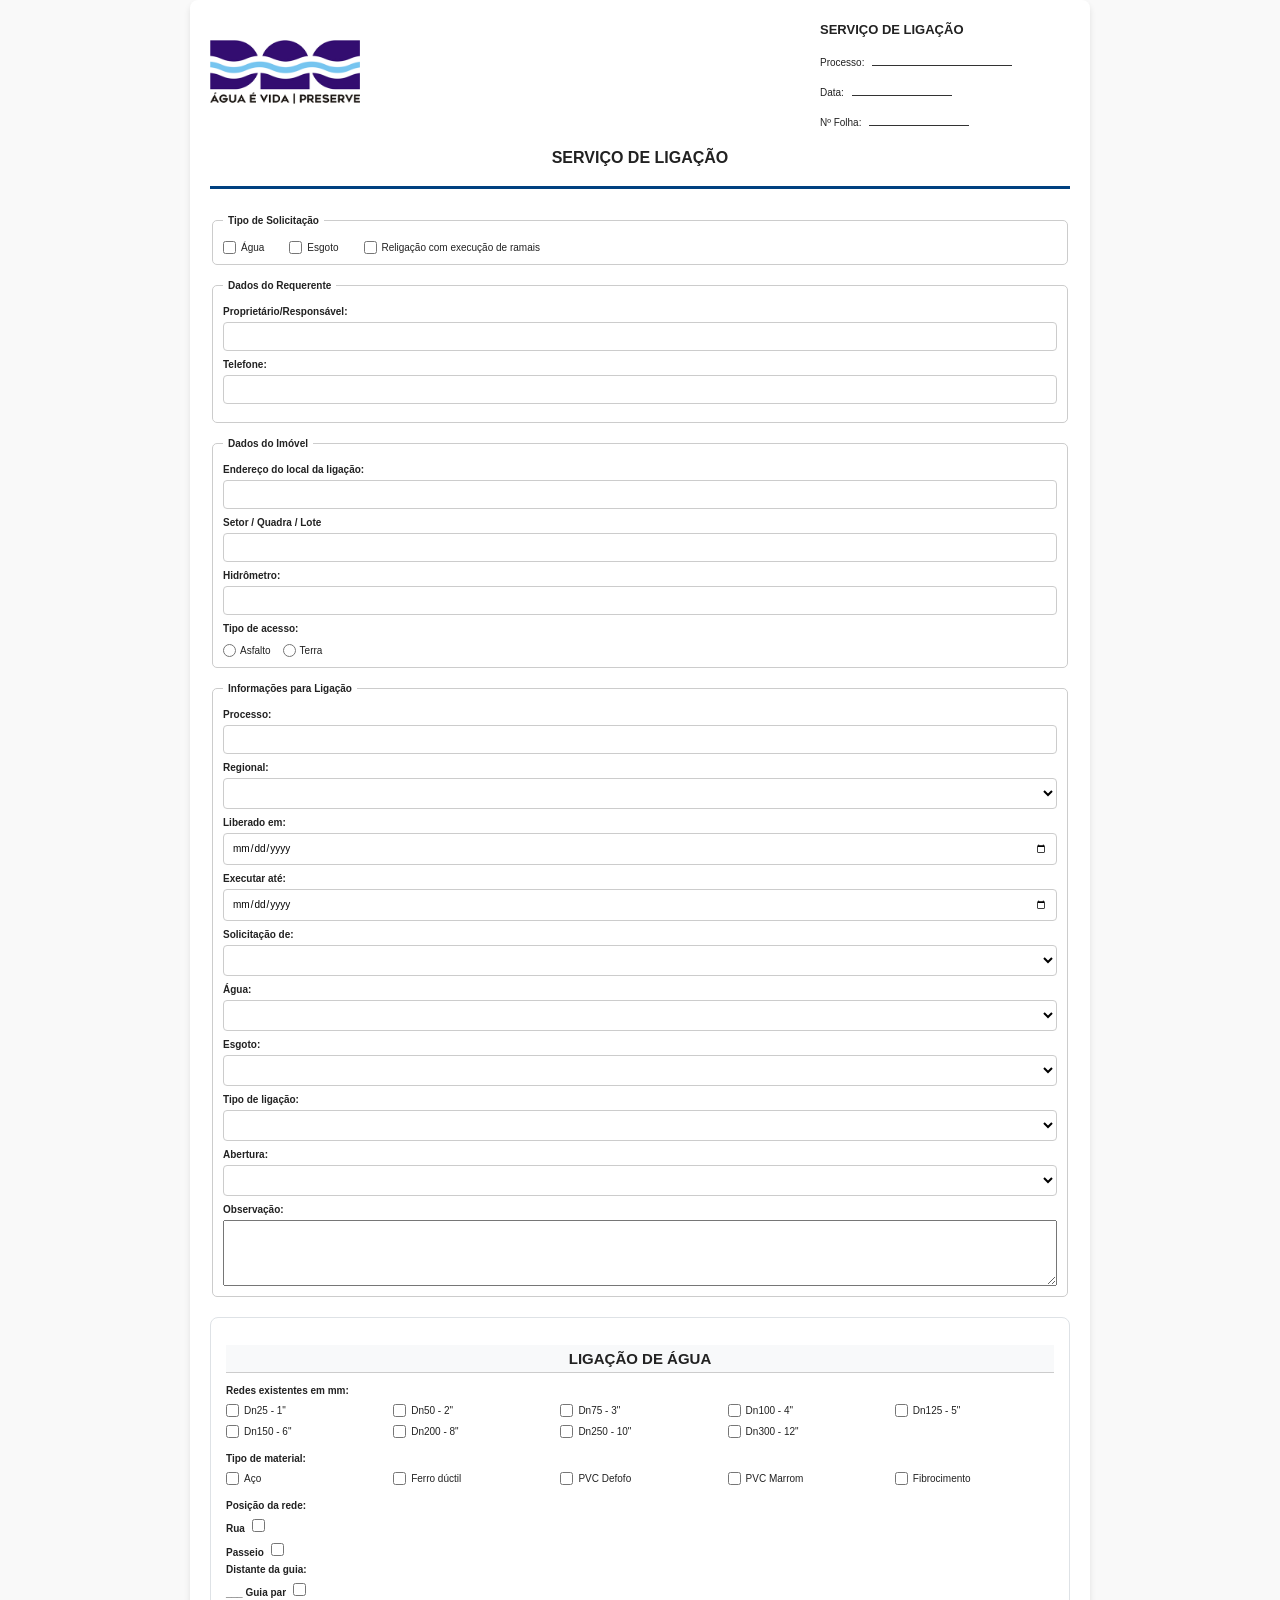
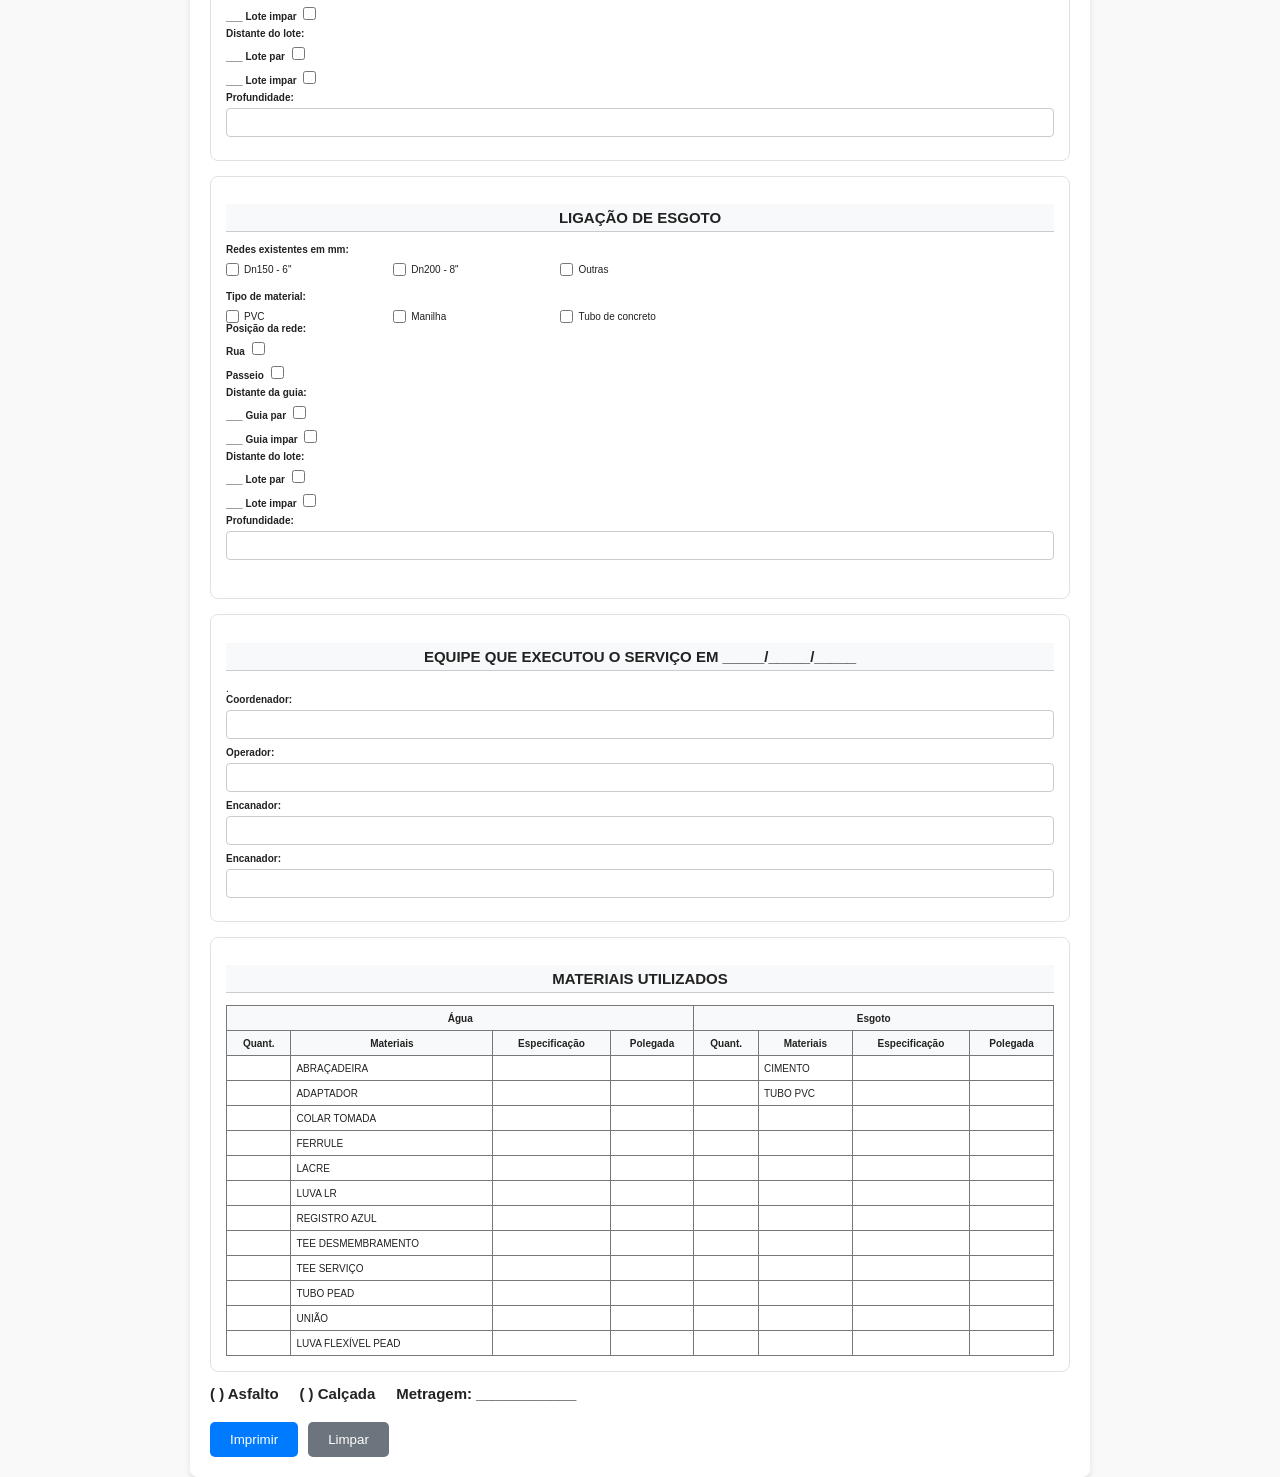
<file: index.html>
<!DOCTYPE html>
<html lang="pt-br">

<head>
    <meta charset="UTF-8">
    <meta name="viewport" content="width=device-width, initial-scale=1">
    <title>Serviço de Ligação</title>
    <link rel="stylesheet" href="style.css">
</head>

<body>

    <main class="container">

        <form action="#" method="post">

            <!-- =====================================================
         PÁGINA 1 - FRENTE
         ===================================================== -->

            <div class="pagina pagina-1">

                <!-- CABEÇALHO -->
                <header class="cabecalho">
                    <div class="cabecalho-conteudo">
                        <img class="logoDAE" src="logoDAE.png" alt="Logo DAE">
                        <div class="dados-cabecalho">
                            <strong>SERVIÇO DE LIGAÇÃO</strong><br><br>
                            <div>Processo: <span class="linha-cabecalho"></span></div><br>
                            <div>Data: <span class="linha-cabecalho pequena"></span></div><br>
                            <div>Nº Folha: <span class="linha-cabecalho pequena"></span></div>
                        </div>
                    </div>
                    <br>
                    <h1>SERVIÇO DE LIGAÇÃO</h1><br>
                </header>

                <br>

                <!-- TIPO DE SOLICITAÇÃO -->
                <fieldset>
                    <legend>Tipo de Solicitação</legend>
                    <div class="tipo">
                        <label><input type="checkbox" name="agua" value="agua"> Água</label>
                        <label><input type="checkbox" name="esgoto" value="esgoto"> Esgoto</label>
                        <label><input type="checkbox" name="religacao" value="religacao"> Religação com execução de
                            ramais</label>
                    </div>
                </fieldset>

                <!-- DADOS DO REQUERENTE -->
                <fieldset>
                    <legend>Dados do Requerente</legend>
                    <div class="grid-2-col">
                        <div class="field">
                            <label for="requerente">Proprietário/Responsável:</label>
                            <input type="text" id="requerente" name="requerente" required>
                        </div>
                        <div class="field">
                            <label for="telefone">Telefone:</label>
                            <input type="tel" id="telefone" name="telefone">
                        </div>
                    </div>
                </fieldset>

                <!-- DADOS DO IMÓVEL -->
                <fieldset>
                    <legend>Dados do Imóvel</legend>
                    <div class="field">
                        <label for="endereco">Endereço do local da ligação:</label>
                        <input type="text" id="endereco" name="endereco" required>
                    </div>

                    <div class="grid-3-col">
                        <div class="field">
                            <label for="sql">Setor / Quadra / Lote</label>
                            <input type="text" id="sql" name="sql" required>
                        </div>
                        <div class="field">
                            <label for="hidrometro">Hidrômetro:</label>
                            <input type="text" id="hidrometro" name="hidrometro" required>
                        </div>
                        <div class="field acesso">
                            <label>Tipo de acesso:</label>
                            <div class="radio-group">
                                <label><input type="radio" name="acesso" value="asfalto" required> Asfalto</label>
                                <label><input type="radio" name="acesso" value="terra"> Terra</label>
                            </div>
                        </div>
                    </div>
                </fieldset>

                <!-- INFORMAÇÕES PARA LIGAÇÃO -->
                <fieldset>
                    <legend>Informações para Ligação</legend>
                    <div class="grid-3-col">
                        <div class="field">
                            <label for="processo">Processo:</label>
                            <input type="text" id="processo" name="processo">
                        </div>
                        <div class="field">
                            <label for="regional">Regional:</label>
                            <select id="regional" name="regional">
                                <option value=""></option>
                                <option value="2">2</option>
                                <option value="3">3</option>
                                <option value="4">4</option>
                                <option value="5">5</option>
                                <option value="6">6</option>
                                <option value="7">7</option>
                                <option value="8">8</option>
                            </select>
                        </div>
                        <div class="field">
                            <label for="liberado">Liberado em:</label>
                            <input type="date" id="liberado" name="liberado">
                        </div>
                    </div>

                    <div class="grid-2-col">
                        <div class="field">
                            <label for="executar">Executar até:</label>
                            <input type="date" id="executar" name="executar">
                        </div>
                        <div class="field">
                            <label for="solicitacao">Solicitação de:</label>
                            <select id="solicitacao" name="solicitacao">
                                <option value=""></option>
                                <option value="AGUA_ESGOTO">LIGAÇÃO DE ÁGUA E ESGOTO</option>
                                <option value="SOMENTE_AGUA">LIGAÇÃO SOMENTE ÁGUA</option>
                                <option value="SOMENTE_ESGOTO">LIGAÇÃO SOMENTE ESGOTO</option>
                            </select>
                        </div>
                        <div class="field">
                            <label for="select_agua">Água:</label>
                            <select id="select_agua" name="situacao_agua">
                                <option value=""></option>
                                <option value="PASSEIO">REDE DE ÁGUA NO PASSEIO</option>
                                <option value="LOCALIZADO">RAMAL DE ÁGUA LOCALIZADO</option>
                                <option value="LIGADA">ÁGUA LIGADA</option>
                                <option value="NAO_LOCALIZADO">RAMAL DE ÁGUA NÃO LOCALIZADO</option>
                                <option value="NAO_TEM">NÃO TEM RAMAL DE ÁGUA</option>
                            </select>
                        </div>
                        <div class="field">
                            <label for="select_esgoto">Esgoto:</label>
                            <select id="select_esgoto" name="situacao_esgoto">
                                <option value=""></option>
                                <option value="PASSEIO">REDE DE ESGOTO NO PASSEIO</option>
                                <option value="LOCALIZADO">RAMAL DE ESGOTO LOCALIZADO</option>
                                <option value="LIGADO">ESGOTO LIGADO</option>
                                <option value="NAO_LOCALIZADO">RAMAL DE ESGOTO NÃO LOCALIZADO</option>
                                <option value="NAO_TEM">NÃO TEM RAMAL DE ESGOTO</option>
                            </select>
                        </div>
                        <div class="field">
                            <label for="tipo_ligacao">Tipo de ligação:</label>
                            <select id="tipo_ligacao" name="tipo_ligacao">
                                <option value=""></option>
                                <option value="MANUAL">LIGAÇÃO MANUAL</option>
                                <option value="ABERTURA">ABERTURA DE RUA</option>
                                <option value="RELIGACAO">RELIGAÇÃO</option>
                            </select>
                        </div>
                        <div class="field">
                            <label for="abertura">Abertura:</label>
                            <select id="abertura" name="abertura">
                                <option value=""></option>
                                <option value="ASFALTO">ASFALTO</option>
                                <option value="TERRA">TERRA</option>
                                <option value="PARALELEPIPEDO">PARALELEPÍPEDO</option>
                                <option value="OUTROS">OUTROS</option>
                            </select>
                        </div>
                    </div>
                    <!-- CAMPO OBSERVAÇÃO -->
                    <div class="field">
                        <label for="observacao_imovel">Observação:</label>
                        <textarea id="observacao_imovel" name="observacao_imovel" rows="4"></textarea>
                    </div>
                </fieldset>

            </div><!-- FIM DA PÁGINA 1 -->


            <!-- =====================================================
         PÁGINA 2 - VERSO (INICIA EM LIGAÇÃO DE ÁGUA)
         ===================================================== -->

            <div class="pagina pagina-2">

                <!-- LIGAÇÃO DE ÁGUA -->
                <section class="form-section">
                    <h2 class="section-title">Ligação de Água</h2>
                    <div class="grupo-check">
                        <label class="titulo-check">Redes existentes em mm:</label>
                        <div class="check-grid">
                            <label><input type="checkbox" id="agua-dn25" name="agua_rede[]" value="25"> Dn25 -
                                1"</label>
                            <label><input type="checkbox" id="agua-dn50" name="agua_rede[]" value="50"> Dn50 -
                                2"</label>
                            <label><input type="checkbox" id="agua-dn75" name="agua_rede[]" value="75"> Dn75 -
                                3"</label>
                            <label><input type="checkbox" id="agua-dn100" name="agua_rede[]" value="100"> Dn100 -
                                4"</label>
                            <label><input type="checkbox" id="agua-dn125" name="agua_rede[]" value="125"> Dn125 -
                                5"</label>
                            <label><input type="checkbox" id="agua-dn150" name="agua_rede[]" value="150"> Dn150 -
                                6"</label>
                            <label><input type="checkbox" id="agua-dn200" name="agua_rede[]" value="200"> Dn200 -
                                8"</label>
                            <label><input type="checkbox" id="agua-dn250" name="agua_rede[]" value="250"> Dn250 -
                                10"</label>
                            <label><input type="checkbox" id="agua-dn300" name="agua_rede[]" value="300"> Dn300 -
                                12"</label>
                        </div>
                    </div>

                    <div class="grupo-check">
                        <label class="titulo-check">Tipo de material:</label>
                        <div class="check-grid">
                            <label><input type="checkbox" id="agua-aco" name="agua_material[]" value="aco">Aço</label>
                            <label><input type="checkbox" id="agua-ferro" name="agua_material[]" value="ferro">Ferro dúctil</label>
                            <label><input type="checkbox" id="agua-pvcdefofo" name="agua_material[]" value="pvcdefofo">PVC Defofo</label>
                            <label><input type="checkbox" id="agua-pvcmarrom" name="agua_material[]" value="pvcmarrom">PVC Marrom</label>
                            <label><input type="checkbox" id="agua-fibrocimento" name="agua_material[]" value="fibrocimento">Fibrocimento</label>
                        </div>
                    </div>
                    <div class="grid-4-col">
                        <div class="field">
                            <label for="operador">Posição da rede:</label>
                            <label for="rua">Rua <input type="checkbox" id="rua" name="rua"></label>
                            <label for="rua">Passeio <input type="checkbox" name="passeio" id="passeio">
                        </div>
                        <div class="field">
                            <label for="profundidade">Distante da guia:</label>
                            <label for="rua">___ Guia par <input type="checkbox" id="rua" name="rua"></label>
                            <label for="rua">___ Lote impar <input type="checkbox" name="passeio" id="passeio"></label>
                        </div>
                        <div class="field">
                            <label for="distancia">Distante do lote:</label>
                            <label for="rua">___ Lote par <input type="checkbox" id="rua" name="rua"></label>
                            <label for="rua">___ Lote impar <input type="checkbox" name="passeio" id="passeio"></label>
                        </div>
                        <div class="field">
                            <label for="distancia">Profundidade:</label>
                            <input type="text">
                        </div>
                    </div>



                </section>

                <!-- LIGAÇÃO DE ESGOTO -->
                <section class="form-section">
                    <h2 class="section-title">Ligação de Esgoto</h2>
                    <div class="grupo-check">
                        <label class="titulo-check">Redes existentes em mm:</label>
                        <div class="check-grid">
                            <label><input type="checkbox" id="esgoto-dn150" name="esgoto_rede[]" value="150">Dn150 - 6"</label>
                            <label><input type="checkbox" id="esgoto-dn200" name="esgoto_rede[]" value="200">Dn200 - 8"</label>
                            <label><input type="checkbox" id="esgoto-outras" name="esgoto_rede[]" value="outras">Outras</label>
                        </div>
                    </div>

                    <div class="grupo-check">
                        <label class="titulo-check">Tipo de material:</label>
                        <div class="check-grid">
                            <label><input type="checkbox" id="esgoto-pvc" name="esgoto_material[]" value="pvc">PVC</label>
                            <label><input type="checkbox" id="esgoto-manilha" name="esgoto_material[]" value="manilha">Manilha</label>
                            <label><input type="checkbox" id="esgoto-concreto" name="esgoto_material[]" value="concreto">Tubo de concreto</label>
                        </div>
                        <div class="grid-4-col">
                            <div class="field">
                                <label for="operador">Posição da rede:</label>
                                <label for="rua">Rua <input type="checkbox" id="rua" name="rua"></label>
                                <label for="rua">Passeio <input type="checkbox" name="passeio" id="passeio">
                            </div>
                            <div class="field">
                                <label for="profundidade">Distante da guia:</label>
                                <label for="rua">___ Guia par <input type="checkbox" id="rua" name="rua"></label>
                                <label for="rua">___ Guia impar <input type="checkbox" name="passeio" id="passeio"></label>

                            </div>
                            <div class="field">
                                <label for="distancia">Distante do lote:</label>
                                <label for="rua">___ Lote par <input type="checkbox" id="rua" name="rua"></label>
                                <label for="rua">___ Lote impar <input type="checkbox" name="passeio" id="passeio"></label>
                            </div>
                            <div class="field">
                                <label for="distancia">Profundidade:</label>
                                <input type="text">
                            </div>
                        </div>
                    </div>
                </section>

                <!-- EQUIPE DE EXECUÇÃO -->
                <section class="form-section">
                    <h2 class="section-title">Equipe que executou o serviço em _____/_____/_____</h2>.
                    <div class="grid-4-col">
                        <div class="field">
                            <label for="coordenador">Coordenador:</label>
                            <input type="text" id="coordenador" name="coordenador">
                        </div>
                        <div class="field">
                            <label for="operador">Operador:</label>
                            <input type="text" id="operador" name="operador">
                        </div>
                        <div class="field">
                            <label for="encanador1">Encanador:</label>
                            <input type="text" id="encanador1" name="encanador1">
                        </div>
                        <div class="field">
                            <label for="encanador2">Encanador:</label>
                            <input type="text" id="encanador2" name="encanador2">
                        </div>
                    </div>
                </section>

                <!-- MATERIAIS UTILIZADOS -->
                <section class="form-section materiais-section">
                    <h2 class="section-title">Materiais Utilizados</h2>
                    <div class="table-responsive">
                        <table class="tabela-materiais">
                            <thead>
                                <tr>
                                    <th colspan="4">Água</th>
                                    <th colspan="4">Esgoto</th>
                                </tr>
                                <tr>
                                    <th>Quant.</th>
                                    <th>Materiais</th>
                                    <th>Especificação</th>
                                    <th>Polegada</th>
                                    <th>Quant.</th>
                                    <th>Materiais</th>
                                    <th>Especificação</th>
                                    <th>Polegada</th>
                                </tr>
                            </thead>
                            <tbody>
                                <tr>
                                    <td></td>
                                    <td>ABRAÇADEIRA</td>
                                    <td></td>
                                    <td></td>
                                    <td></td>
                                    <td>CIMENTO</td>
                                    <td></td>
                                    <td></td>
                                </tr>
                                <tr>
                                    <td></td>
                                    <td>ADAPTADOR</td>
                                    <td></td>
                                    <td></td>
                                    <td></td>
                                    <td>TUBO PVC</td>
                                    <td></td>
                                    <td></td>
                                </tr>
                                <tr>
                                    <td></td>
                                    <td>COLAR TOMADA</td>
                                    <td></td>
                                    <td></td>
                                    <td></td>
                                    <td></td>
                                    <td></td>
                                    <td></td>
                                </tr>
                                <tr>
                                    <td></td>
                                    <td>FERRULE</td>
                                    <td></td>
                                    <td></td>
                                    <td></td>
                                    <td></td>
                                    <td></td>
                                    <td></td>
                                </tr>
                                <tr>
                                    <td></td>
                                    <td>LACRE</td>
                                    <td></td>
                                    <td></td>
                                    <td></td>
                                    <td></td>
                                    <td></td>
                                    <td></td>
                                </tr>
                                <tr>
                                    <td></td>
                                    <td>LUVA LR</td>
                                    <td></td>
                                    <td></td>
                                    <td></td>
                                    <td></td>
                                    <td></td>
                                    <td></td>
                                </tr>
                                <tr>
                                    <td></td>
                                    <td>REGISTRO AZUL</td>
                                    <td></td>
                                    <td></td>
                                    <td></td>
                                    <td></td>
                                    <td></td>
                                    <td></td>
                                </tr>
                                <tr>
                                    <td></td>
                                    <td>TEE DESMEMBRAMENTO</td>
                                    <td></td>
                                    <td></td>
                                    <td></td>
                                    <td></td>
                                    <td></td>
                                    <td></td>
                                </tr>
                                <tr>
                                    <td></td>
                                    <td>TEE SERVIÇO</td>
                                    <td></td>
                                    <td></td>
                                    <td></td>
                                    <td></td>
                                    <td></td>
                                    <td></td>
                                </tr>
                                <tr>
                                    <td></td>
                                    <td>TUBO PEAD</td>
                                    <td></td>
                                    <td></td>
                                    <td></td>
                                    <td></td>
                                    <td></td>
                                    <td></td>
                                </tr>
                                <tr>
                                    <td></td>
                                    <td>UNIÃO</td>
                                    <td></td>
                                    <td></td>
                                    <td></td>
                                    <td></td>
                                    <td></td>
                                    <td></td>
                                </tr>
                                <tr>
                                    <td></td>
                                    <td>LUVA FLEXÍVEL PEAD</td>
                                    <td></td>
                                    <td></td>
                                    <td></td>
                                    <td></td>
                                    <td></td>
                                    <td></td>
                                </tr>
                            </tbody>
                        </table>
                    </div>
                </section>

                <!-- FINAL -->
                <h2>( ) Asfalto &nbsp; &nbsp; ( ) Calçada &nbsp; &nbsp; Metragem: ____________ </h2>

                <!-- BOTÕES - NÃO IMPRIMIR -->
                <div class="botoes no-print">
                    <button type="button" onclick="window.print()">Imprimir</button>
                    <button type="reset" class="btn-secondary">Limpar</button>
                </div>

            </div><!-- FIM DA PÁGINA 2 -->

        </form>

    </main>

</body>

</html>
</file>
<file: style.css>
/* =========================================================
   CONFIGURAÇÃO GERAL
   ========================================================= */

* {
    box-sizing: border-box;
}

body {
    font-family: Arial, sans-serif;
    margin: 0;
    padding: 0;
    min-height: 100vh;
    background-color: #f9f9f9;
    color: #222;
    font-size: 10px;
}


/* =========================================================
   FORMULÁRIO
   ========================================================= */

form {
    width: 80%;
    max-width: 900px;
    margin: 0 auto;
    padding: 20px;
    background: #ffffff;
    box-shadow: 0 4px 6px rgba(0, 0, 0, 0.1);
    border-radius: 8px;
}


/* =========================================================
   FIELDSET
   ========================================================= */

fieldset {
    margin-bottom: 15px;
    padding: 10px;
    border: 1px solid #ccc;
    border-radius: 5px;
    background-color: #fff;
}

legend {
    width: auto;
    padding: 0 5px;
    margin-bottom: 5px;
    font-weight: bold;
    font-size: 10px;
}


/* =========================================================
   LABELS
   ========================================================= */

label {
    display: block;
    margin-bottom: 5px;
    font-weight: 500;
}

.field label {
    font-weight: bold;
}


/* =========================================================
   CAMPOS
   ========================================================= */

input[type="text"],
input[type="tel"],
input[type="email"],
input[type="date"],
select {
    width: 100%;
    padding: 8px;
    margin-bottom: 8px;
    border: 1px solid #ccc;
    border-radius: 4px;
    background-color: #fff;
    font-family: Arial, sans-serif;
    font-size: 10px;
}

input[type="text"]:focus,
input[type="tel"]:focus,
input[type="email"]:focus,
input[type="date"]:focus,
select:focus {
    outline: none;
    border-color: #007bff;
}


/* =========================================================
   GRUPOS
   ========================================================= */

.form-group.row {
    display: flex;
    gap: 15px;
    margin-bottom: 5px;
}

.field {
    flex: 1;
    display: flex;
    flex-direction: column;
}


/* =========================================================
   TIPO DE SOLICITAÇÃO
   ========================================================= */

.tipo {
    display: flex;
    align-items: center;
    gap: 25px;
}

.tipo label {
    display: flex;
    align-items: center;
    gap: 5px;
    margin-bottom: 0;
    white-space: nowrap;
}

.tipo input {
    margin: 0;
}


/* =========================================================
   RADIO
   ========================================================= */

.acesso {
    min-width: 130px;
}

.radio-group {
    display: flex;
    align-items: center;
    gap: 12px;
    margin-top: 5px;
}

.radio-group label {
    display: flex;
    align-items: center;
    gap: 4px;
    font-weight: normal;
    margin: 0;
    white-space: nowrap;
}

.radio-group input {
    margin: 0;
}


/* =========================================================
   CABEÇALHO
   ========================================================= */

.cabecalho {
    margin-bottom: 15px;
    border-bottom: 3px solid #004080;
    padding-bottom: 8px;
}

.cabecalho-conteudo {
    display: flex;
    justify-content: space-between;
    align-items: center;
}

.logoDAE {
    width: 150px;
    height: 75px;
    object-fit: contain;
}

.dados-cabecalho {
    text-align: left;
    line-height: 1.5;
    min-width: 250px;
}

.dados-cabecalho strong {
    font-size: 13px;
}

.linha-cabecalho {
    display: inline-block;
    width: 140px;
    border-bottom: 1px solid #333;
    margin-left: 5px;
}

.linha-cabecalho.pequena {
    width: 100px;
}

.cabecalho h1 {
    text-align: center;
    font-size: 16px;
    margin: 8px 0 0 0;
}


/* =========================================================
   SEÇÕES
   ========================================================= */

.form-section {
    border: 1px solid #dee2e6;
    border-radius: 8px;
    padding: 15px;
    margin-top: 15px;
    background: #fff;
}

.section-title {
    text-align: center;
    background-color: #f8f9fa;
    font-weight: bold;
    text-transform: uppercase;
    font-size: 15px;
    padding: 5px;
    margin-bottom: 12px;
    border-bottom: 1px solid #ccc;
}


/* =========================================================
   CHECKBOXES
   ========================================================= */

.grupo-check {
    margin-bottom: 15px;
}

.titulo-check {
    display: block;
    font-weight: bold;
    margin-bottom: 8px;
}

.check-grid {
    display: grid;
    grid-template-columns: repeat(5, 1fr);
    gap: 8px;
}

.check-grid label {
    display: flex;
    align-items: center;
    gap: 5px;
    margin: 0;
    white-space: nowrap;
}

.check-grid input[type="checkbox"] {
    margin: 0;
}

.outras {
    grid-column: span 2;
}

.campo-outros {
    width: 120px !important;
    padding: 3px !important;
    margin: 0 !important;
}


/* =========================================================
   TABELA DE MATERIAIS
   ========================================================= */

.tabela-materiais {
    width: 100%;
    margin-bottom: 0;
    border-collapse: collapse;

    /*
       IMPORTANTE:
       auto permite que as colunas sejam dimensionadas
       de acordo com o conteúdo.
    */
    table-layout: auto;
}

.tabela-materiais th,
.tabela-materiais td {
    border: 1px solid #777;
    padding: 5px;
    height: 25px;
    font-size: 10px;
    vertical-align: middle;
}

.tabela-materiais th {
    text-align: center;
    font-weight: bold;
    background-color: #f8f9fa;
}


/*
   Quantidade e polegada ficam menores.
*/

.tabela-materiais th:nth-child(1),
.tabela-materiais td:nth-child(1),
.tabela-materiais th:nth-child(4),
.tabela-materiais td:nth-child(4),
.tabela-materiais th:nth-child(5),
.tabela-materiais td:nth-child(5),
.tabela-materiais th:nth-child(8),
.tabela-materiais td:nth-child(8) {
    text-align: center;
    white-space: nowrap;
}


/*
   Material e especificação podem ocupar mais espaço.
*/

.tabela-materiais th:nth-child(2),
.tabela-materiais td:nth-child(2),
.tabela-materiais th:nth-child(3),
.tabela-materiais td:nth-child(3),
.tabela-materiais th:nth-child(6),
.tabela-materiais td:nth-child(6),
.tabela-materiais th:nth-child(7),
.tabela-materiais td:nth-child(7) {
    white-space: nowrap;
}


/* =========================================================
   FINAL
   ========================================================= */

.final-section {
    margin-bottom: 10px;
}

.linha-final {
    display: flex;
    gap: 50px;
    margin-bottom: 8px;
}

.observacoes {
    margin-top: 10px;
}

.linha-observacao {
    height: 22px;
    border-bottom: 1px solid #777;
}


/* =========================================================
   BOTÕES
   ========================================================= */

.botoes {
    margin-top: 20px;
    display: flex;
    gap: 10px;
}

button {
    padding: 10px 20px;
    background-color: #007BFF;
    color: white;
    border: none;
    border-radius: 5px;
    cursor: pointer;
}

button:hover {
    background-color: #0056b3;
}

.btn-secondary {
    background-color: #6c757d;
}

.btn-secondary:hover {
    background-color: #545b62;
}


/* =========================================================
   PÁGINAS
   ========================================================= */

.pagina {
    width: 100%;
}

.pagina-2 {
    margin-top: 20px;
}


/* =========================================================
   RESPONSIVIDADE - TELA
   ========================================================= */

@media (max-width: 768px) {

    form {
        width: 95%;
        padding: 10px;
    }

    .tipo {
        flex-direction: column;
        align-items: flex-start;
        gap: 8px;
    }

    .form-group.row {
        flex-direction: column;
        gap: 5px;
    }

    .check-grid {
        grid-template-columns: repeat(2, 1fr);
    }

    .cabecalho-conteudo {
        flex-direction: column;
        gap: 10px;
    }

    .dados-cabecalho {
        text-align: center;
    }

    .linha-final {
        flex-direction: column;
        gap: 5px;
    }

    .table-responsive {
        overflow-x: auto;
    }

    .tabela-materiais {
        min-width: 750px;
    }
}


/* =========================================================
   IMPRESSÃO
   ========================================================= */

/*
   ATENÇÃO:

   A impressão NÃO possui um layout diferente.

   O objetivo é imprimir o formulário praticamente da mesma
   maneira que ele aparece na tela.

   Portanto, NÃO reduzimos:
   - fonte para 7px / 8px;
   - altura dos campos;
   - tamanho do cabeçalho;
   - espaçamento das seções;
   - tamanho da tabela.
*/
</file>
